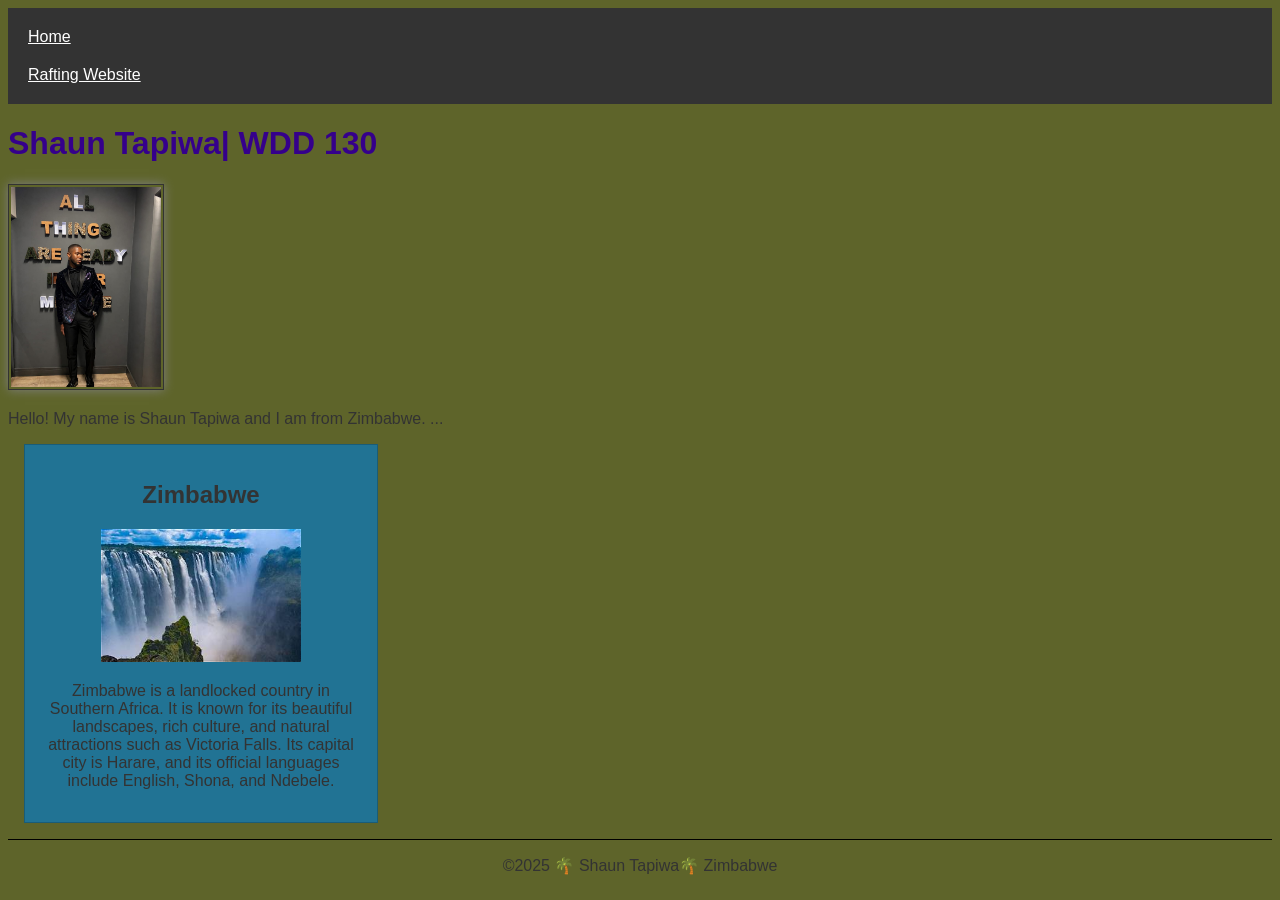
<file: index.html>
<!DOCTYPE html>
<html lang="en-US">

  <head>
    <meta charset="utf-8">
    <meta name="viewport" content="width=device-width,initial-scale=1.0">
    <title>Shaun  Tapiwa| WDD 130</title>
    <meta name="description" content="Shaun Tapiwa's WDD 130 course home page, where I learn web development and showcase my projects.">
<meta name="author" content="Shaun Tapiwa">
<link rel="stylesheet" href="styles/styles.css">
    </head>

  <body>
    <header>
      <nav>
        <a href="#">Home</a>
        <a href="wwr/">Rafting Website</a>
      </nav>
    </header>

    <main>
      <h1>Shaun Tapiwa| WDD 130</h1>
      <img src="images/profile.png" alt="Profile picture of Shaun Tapiwa" width="200" height="200">
      <p>Hello! My name is Shaun Tapiwa  and I am from Zimbabwe.  ... </p>
    </main>

        <aside>
      <h2>Zimbabwe</h2>
      <img src="images/victoria_falls.jpg" alt="Beautiful landscape of Zimbabwe">
      <p>Zimbabwe is a landlocked country in Southern Africa. It is known for its beautiful landscapes, rich culture, and natural attractions such as Victoria Falls. Its capital city is Harare, and its official languages include English, Shona, and Ndebele.</p>
    </aside>

    <footer>
      <p>©2025 🌴 Shaun  Tapiwa🌴 Zimbabwe</p>
    </footer>
  </body>
</html>
</file>
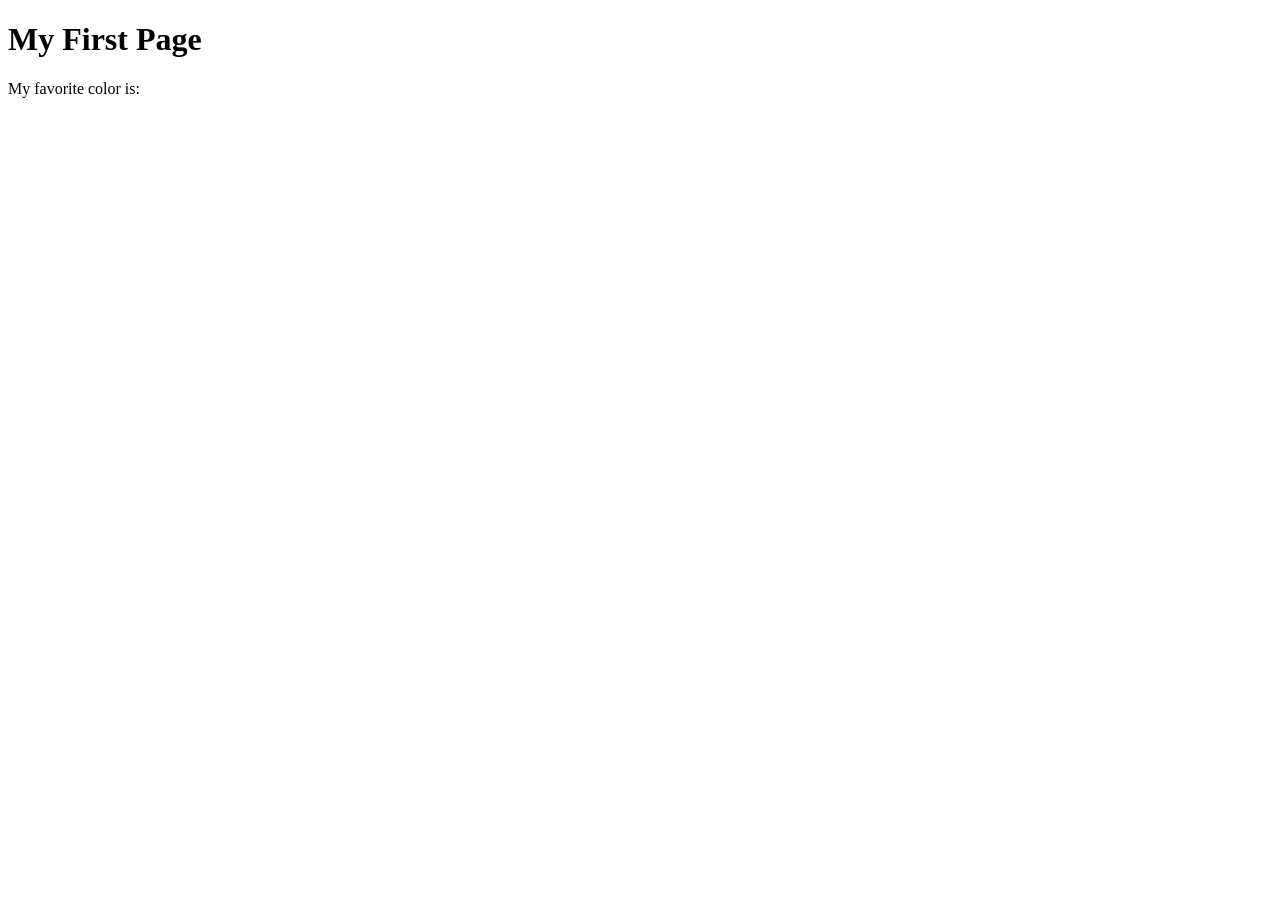
<file: week01/first-page.html>
<!DOCTYPE html>
<html lang="en">

<head>
    <meta charset="UTF-8">
    <meta name="viewport" content="width=device-width, initial-scale=1.0">
    <title>My First Page</title>
</head>

<body>
    <h1>My First Page</h1>
    <p>My favorite color is: </p>
</body>

</html>
</file>
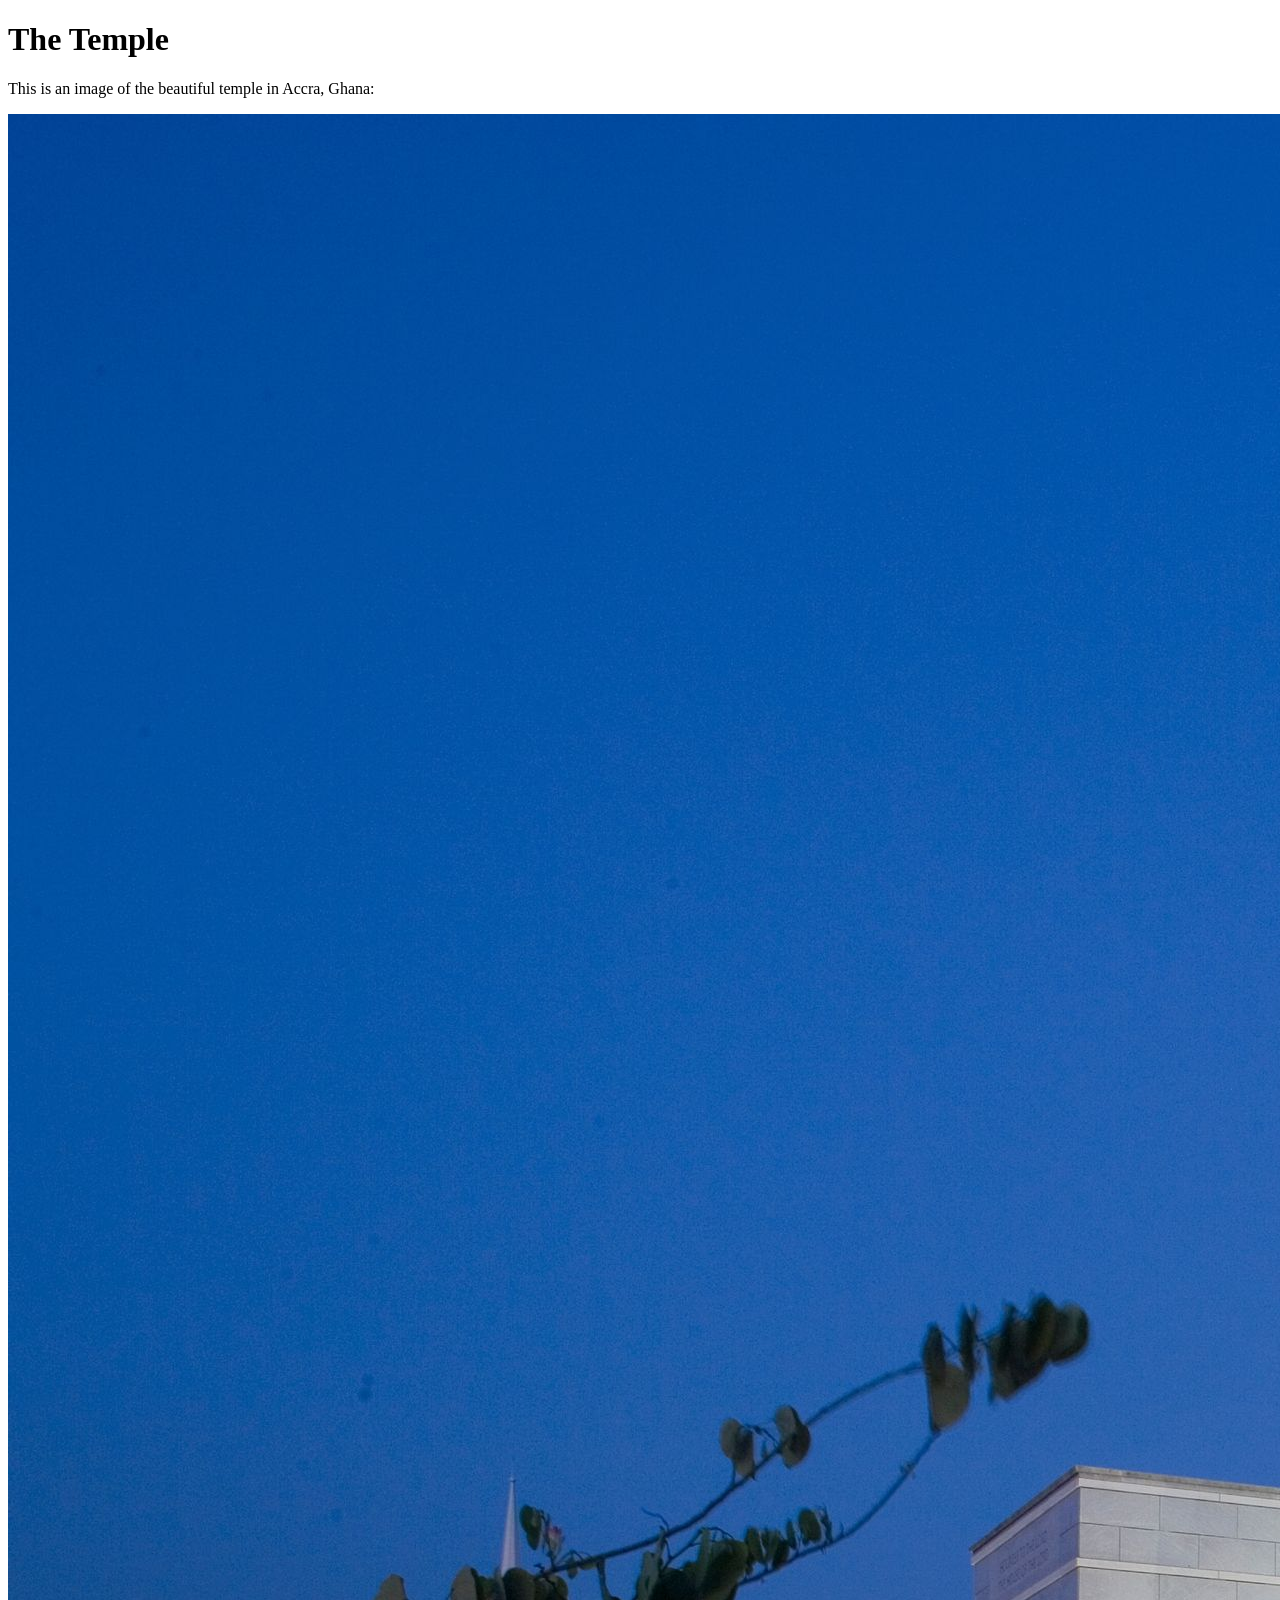
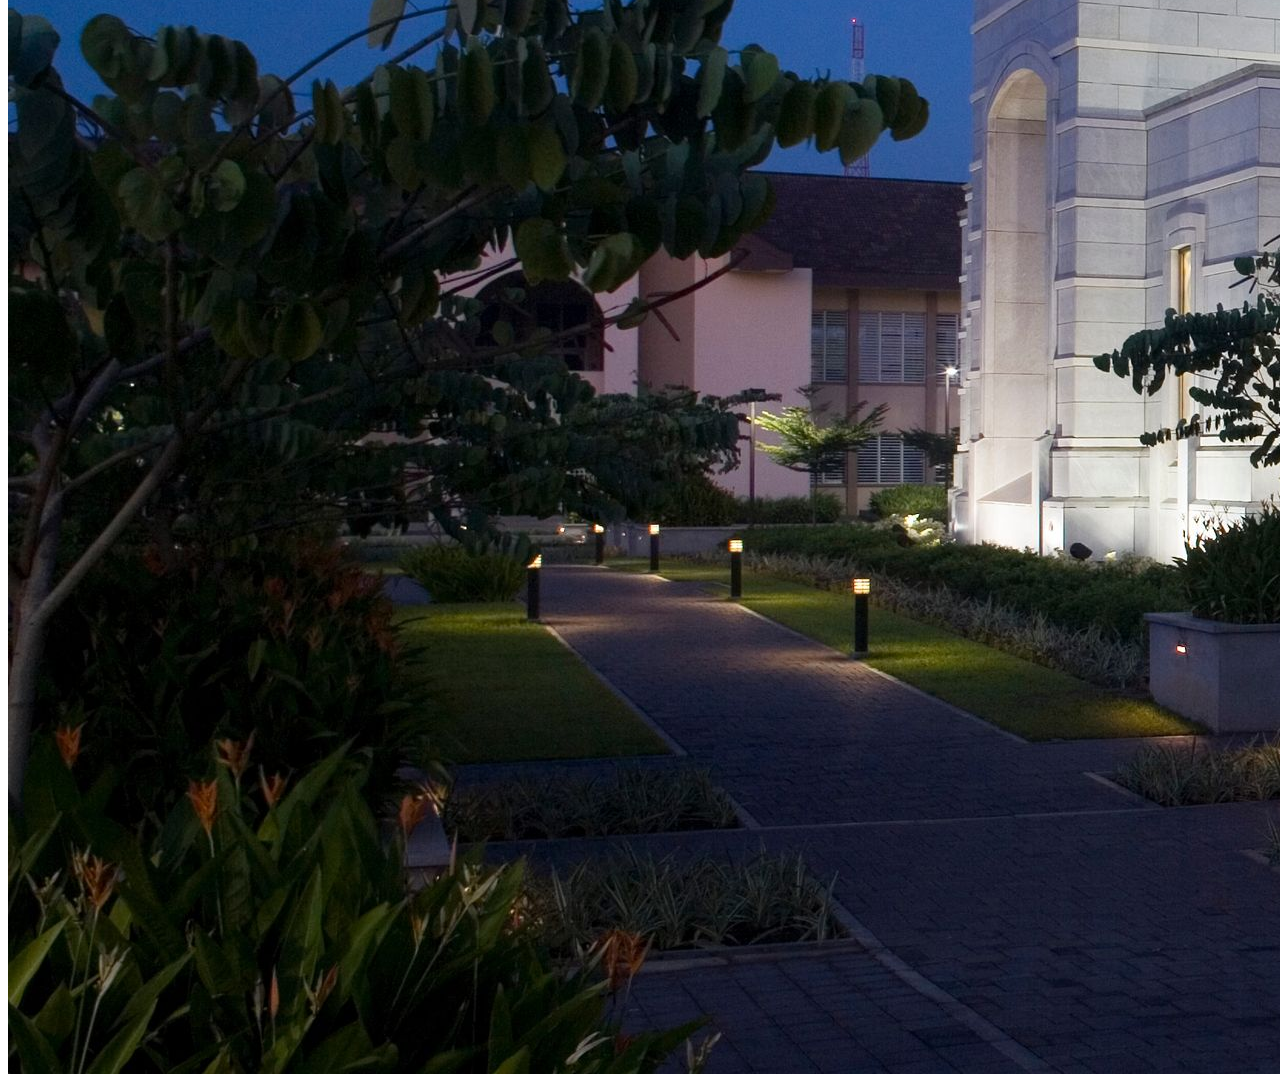
<file: week01/images.html>
<!DOCTYPE html>
<html lang="en">

<head>
    <meta charset="UTF-8">
    <meta name="viewport" content="width=device-width, initial-scale=1.0">
    <title>Temple Image</title>
</head>

<body>
    <h1>The Temple</h1>
    <p>This is an image of the beautiful temple in Accra, Ghana:</p>
    <img src="images/temple-large.jpeg" alt="The Accra Ghana Temple">

</body>

</html>
</file>
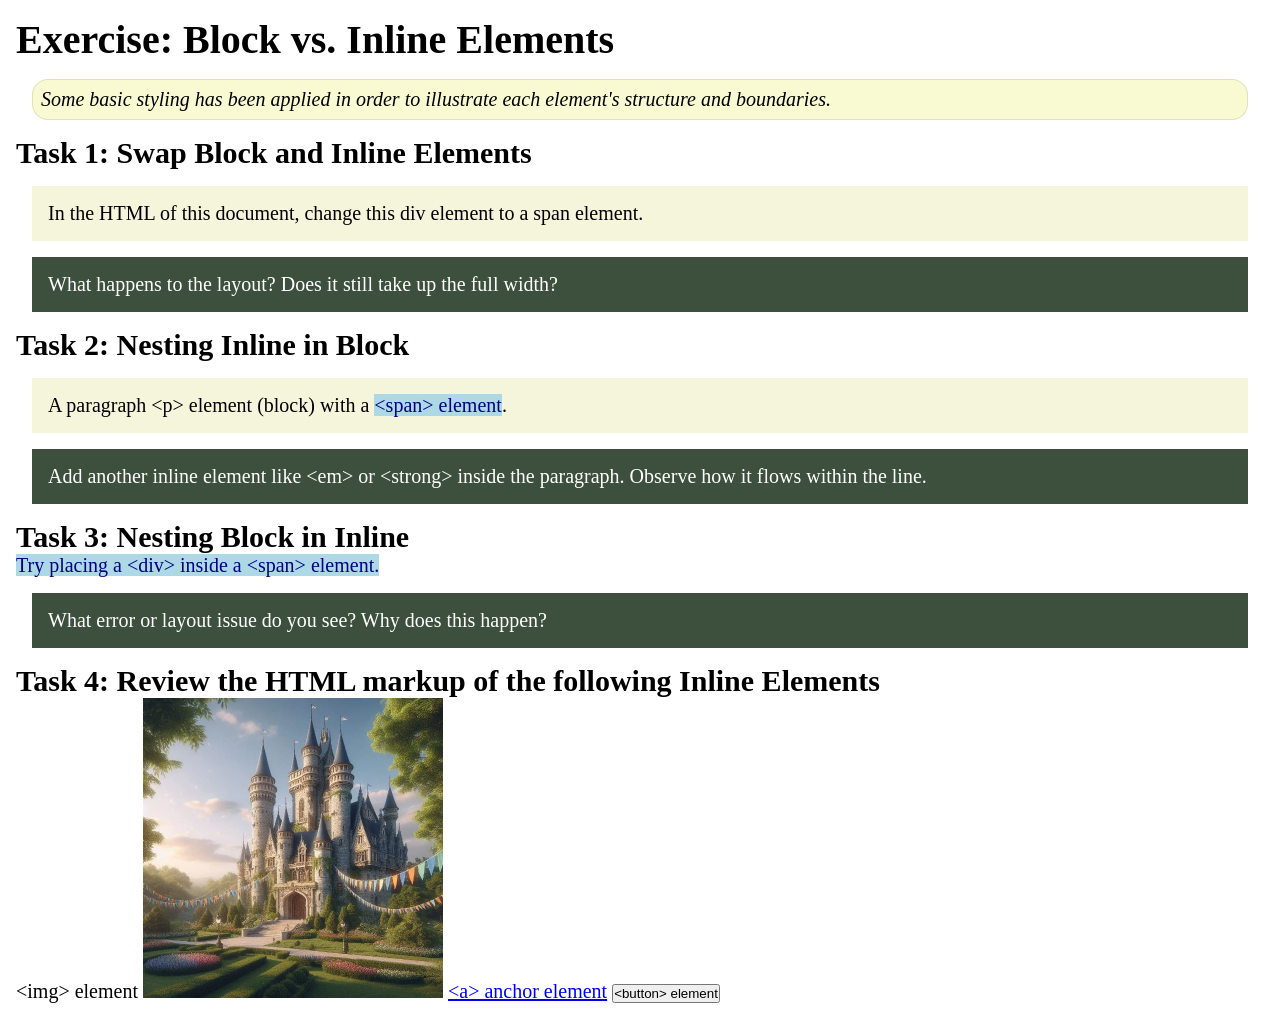
<file: week02/block-vs-inline.html>
<!DOCTYPE html>
<html lang="en">

<head>
    <meta charset="UTF-8">
    <meta name="viewport" content="width=device-width, initial-scale=1.0">
    <title>Exercise: Block vs. Inline Elements</title>
    <link rel="stylesheet" href="styles/block-vs-inline.css">
</head>

<body>
    <main>
        <h1>Exercise: Block vs. Inline Elements</h1>
        <p class="note">Some basic styling has been applied in order to illustrate each element's structure and boundaries.</p>

        <h2>Task 1: Swap Block and Inline Elements</h2>
        <div>In the HTML of this document, change this div element to a span element.</div>

        <p class="question">What happens to the layout? Does it still take up the full width?</p>

        <h2>Task 2: Nesting Inline in Block</h2>
        <p>A paragraph &lt;p&gt; element (block) with a <span>&lt;span&gt; element</span>.</p>
        <p class="question">Add another inline element like &lt;em&gt; or &lt;strong&gt; inside the paragraph. Observe how it flows within the line.</p>

        <h2>Task 3: Nesting Block in Inline</h2>
        <span>Try placing a &lt;div&gt; inside a &lt;span&gt; element.</span>
        <p class="question">What error or layout issue do you see? Why does this happen?</p>

        <h2>Task 4: Review the HTML markup of the following Inline Elements</h2>
        &lt;img&gt; element
        <img src="images/castle.webp" alt="placeholder image (images are inline)" width="300" height="300">
        <a href="https://churchofjesuschrist.org">&lt;a&gt; anchor element</a>
        <button type="button">&lt;button&gt; element</button>
    </main>
</body>

</html>
</file>
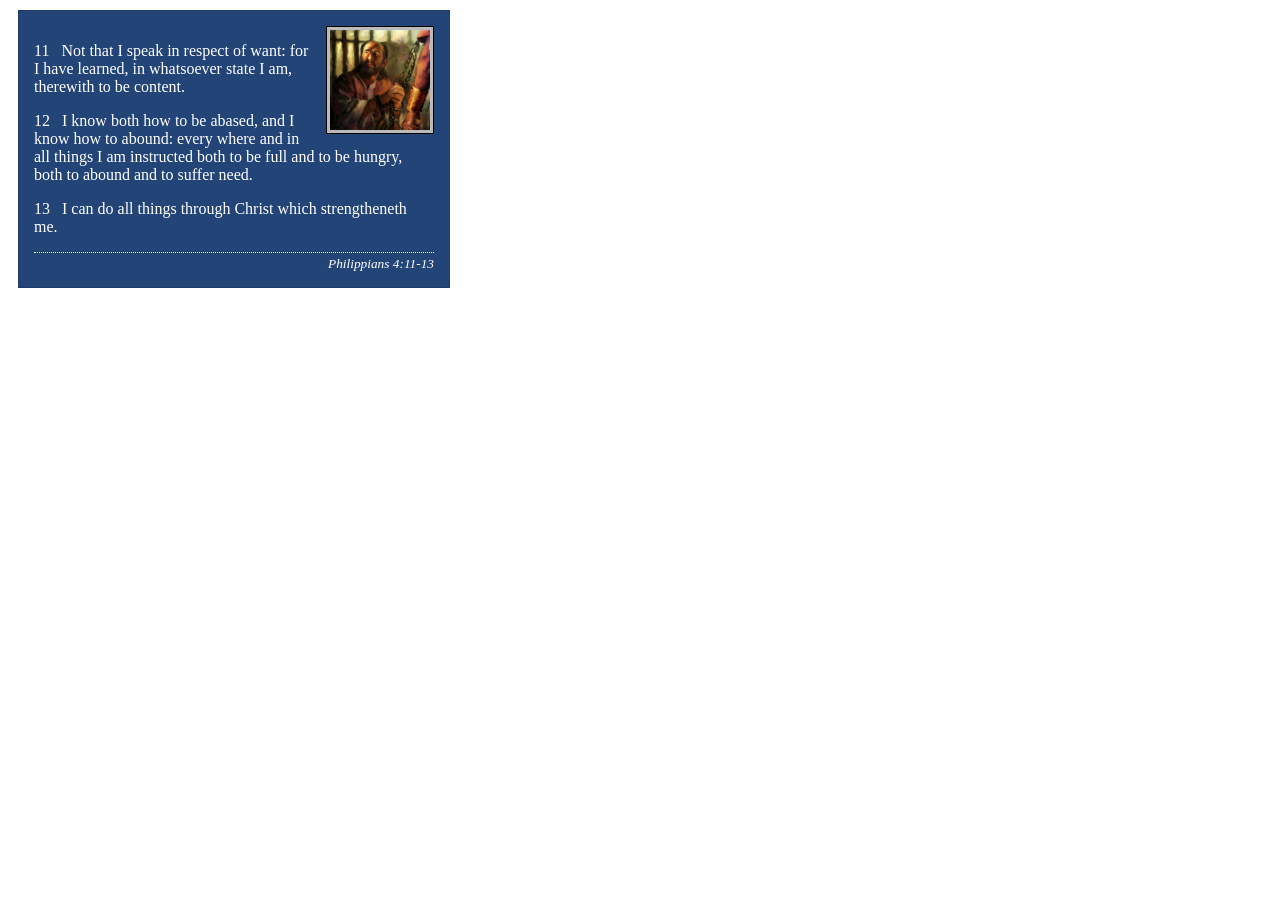
<file: week02/box-model-solution.html>
<!DOCTYPE html>
<html lang="en">

<head>
    <meta charset="UTF-8">
    <meta name="viewport" content="width=device-width, initial-scale=1.0">
    <title>Box Model Activity</title>
    <link rel="stylesheet" href="styles/box-model-solution.css">
</head>

<body>
    <main>
        <div class="callout">
            <img src="images/apostle-paul-imprisoned.webp" alt="Paul the Apostle - Imprisoned in Rome" width="200" height="200">
            <blockquote>
                <p>11 &nbsp; Not that I speak in respect of want: for I have learned, in whatsoever state I am, therewith to be content.</p>
                <p>12 &nbsp; I know both how to be abased, and I know how to abound: every where and in all things I am instructed both to be full and to be hungry, both to abound and to suffer need.</p>
                <p>13 &nbsp; I can do all things through Christ which strengtheneth me.</p>
            </blockquote>
            <cite>Philippians 4:11-13</cite>
        </div>
    </main>
</body>

</html>
</file>
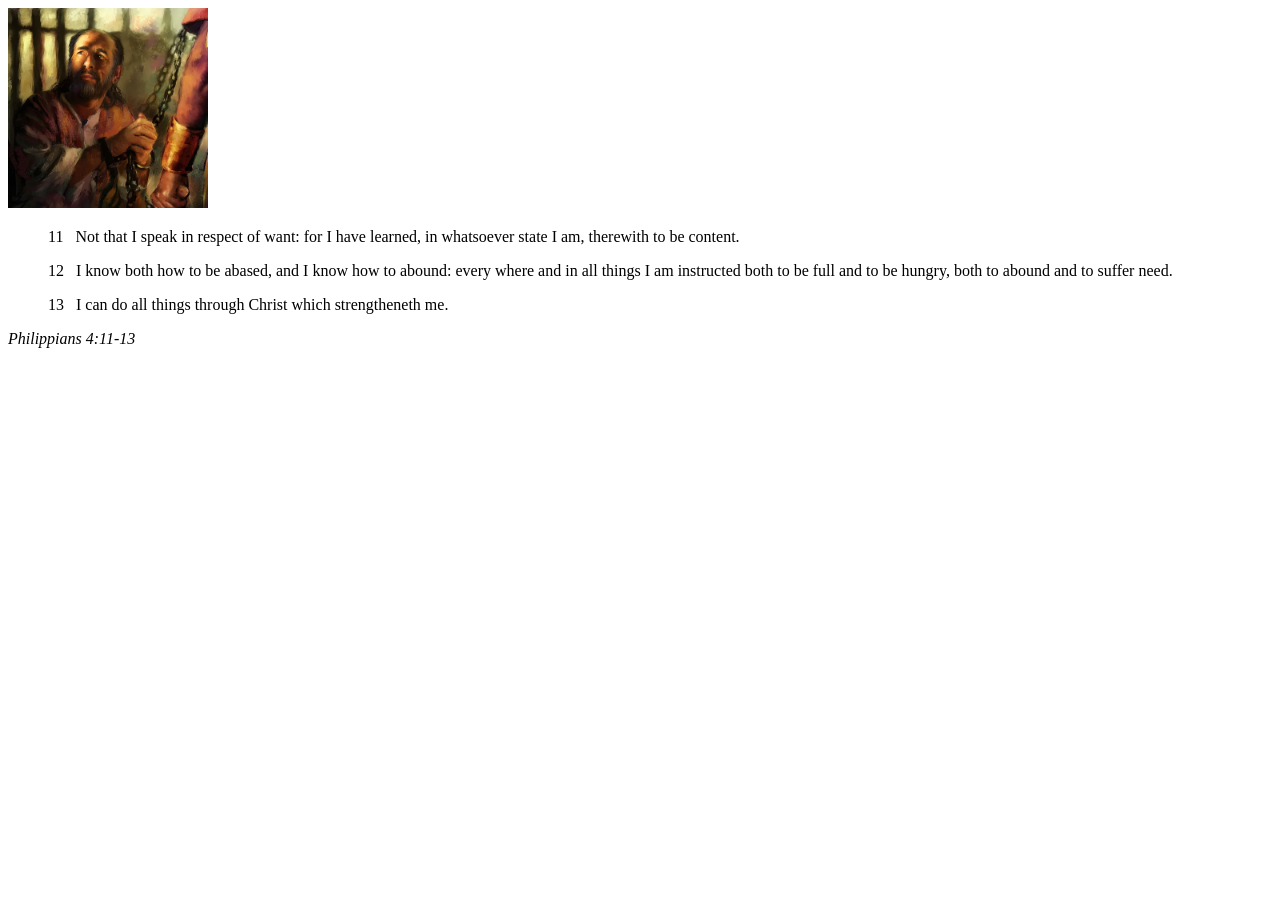
<file: week02/box-model.html>
<!DOCTYPE html>
<html lang="en">

<head>
    <meta charset="UTF-8">
    <meta name="viewport" content="width=device-width, initial-scale=1.0">
    <title>Box Model Activity</title>
</head>

<body>
    <main>
        <div class="callout">
            <img src="images/apostle-paul-imprisoned.webp" alt="Paul the Apostle - Imprisoned in Rome" width="200" height="200">
            <blockquote>
                <p>11 &nbsp; Not that I speak in respect of want: for I have learned, in whatsoever state I am, therewith to be content.</p>
                <p>12 &nbsp; I know both how to be abased, and I know how to abound: every where and in all things I am instructed both to be full and to be hungry, both to abound and to suffer need.</p>
                <p>13 &nbsp; I can do all things through Christ which strengtheneth me.</p>
            </blockquote>
            <cite>Philippians 4:11-13</cite>
        </div>
    </main>
</body>

</html>
</file>
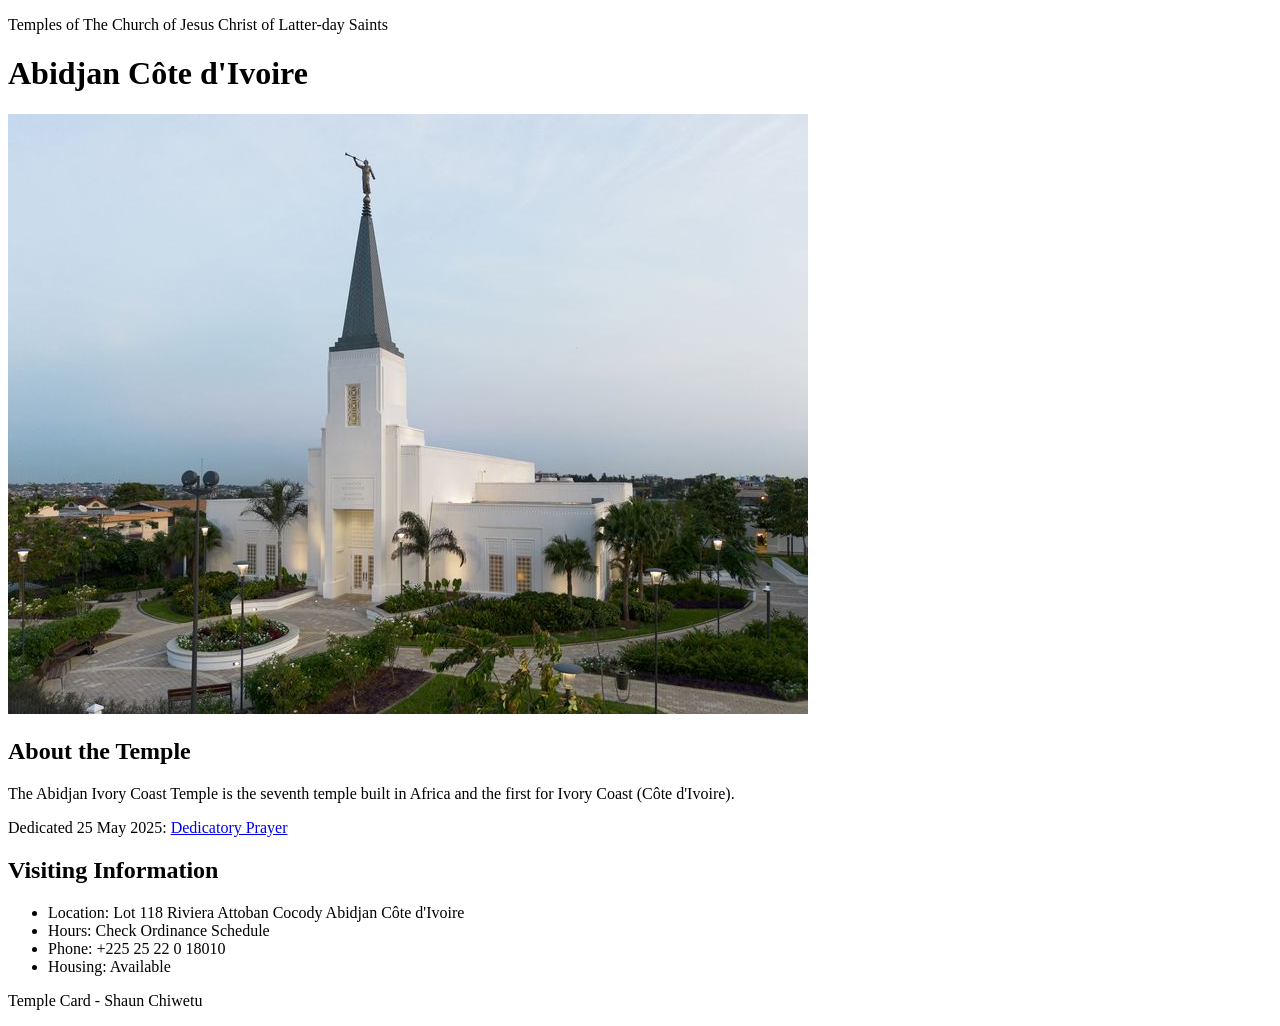
<file: week02/temple.html>
<!DOCTYPE html>
<html lang="en">

<head>
    <meta charset="UTF-8">
    <meta name="viewport" content="width=device-width, initial-scale=1.0">
    <title>Temple Card - Abidjan Côte d'Ivoire</title>
</head>

<body>
    <header>
        <p>Temples of The Church of Jesus Christ of Latter-day Saints</p>
    </header>
    <main>
        <h1>Abidjan Côte d'Ivoire</h1>
        <picture>
            <img src="images/abidjan-ivory-coast.jpeg" alt="Abidjan Côte d'Ivoire Temple">
        </picture>
        <section>
            <h2>About the Temple</h2>
            <p>The Abidjan Ivory Coast Temple is the seventh temple built in Africa and the first for Ivory Coast (Côte d'Ivoire).</p>
            <p>Dedicated 25 May 2025: <a href="https://www.churchofjesuschrist.org/temples/dedicatory-prayer/abidjan-ivory-coast-temple/2025-05-25?lang=eng" target="_blank" rel="noopener noreferrer">Dedicatory Prayer</a></p>
        </section>
        <section>
            <h2>Visiting Information</h2>
            <ul>
                <li>Location: Lot 118 Riviera Attoban Cocody Abidjan Côte d'Ivoire</li>
                <li>Hours: Check Ordinance Schedule</li>
                <li>Phone: +225 25 22 0 18010</li>
                <li>Housing: Available</li>
            </ul>
        </section>
    </main>
    <footer>
        <p>Temple Card - Shaun Chiwetu</p>
    </footer>
</body>

</html>
</file>
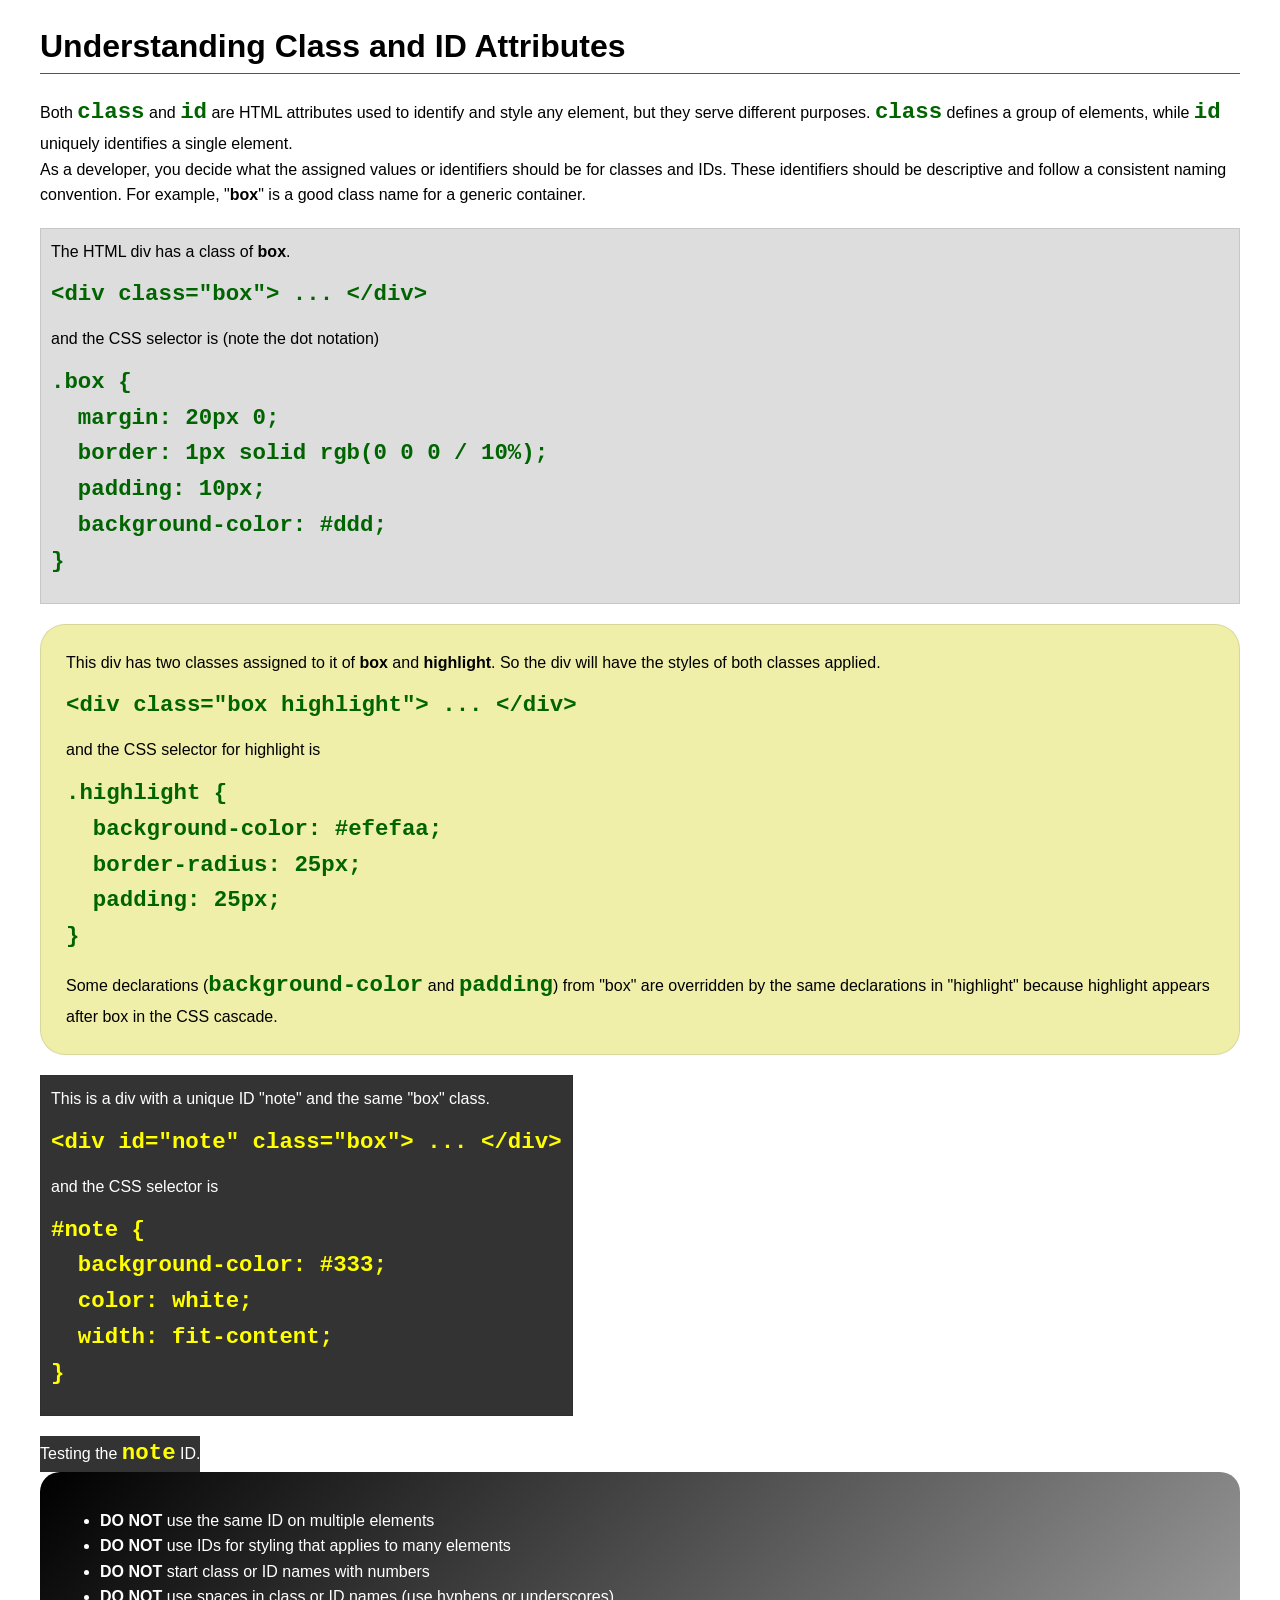
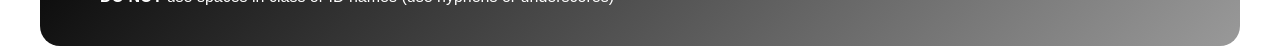
<file: week03/class-and-id.html>
<!DOCTYPE html>
<html lang="en">

<head>
    <meta charset="UTF-8">
    <meta name="viewport" content="width=device-width, initial-scale=1.0">
    <title>Class vs ID Attributes</title>
    <link rel="stylesheet" href="styles/class-and-id.css">
</head>

<body>
    <h1>Understanding Class and ID Attributes</h1>
    <p>Both <code>class</code> and <code>id</code> are HTML attributes used to identify and style any element, but they serve different purposes. <code>class</code> defines a group of elements, while <code>id</code> uniquely identifies a single element.</p>
    <p>As a developer, you decide what the assigned values or identifiers should be for classes and IDs. These identifiers should be descriptive and follow a consistent naming convention. For example, "<strong>box</strong>" is a good class name for a generic container.</p>
    <div class="box">
        <p>The HTML div has a class of <strong>box</strong>.</p>
        <pre><code class="html">&lt;div class="box"&gt; ... &lt;/div&gt;</code></pre>
        and the CSS selector is (note the dot notation)
        <pre><code class="css">.box {
  margin: 20px 0;
  border: 1px solid rgb(0 0 0 / 10%);
  padding: 10px;
  background-color: #ddd; 
}</code></pre>
    </div>

    <div class="box highlight">
        <p>This div has two classes assigned to it of <strong>box</strong> and <strong>highlight</strong>. So the div will have the styles of both classes applied.</p>
        <pre><code class="html">&lt;div class="box highlight"&gt; ... &lt;/div&gt;</code></pre>
        and the CSS selector for highlight is
        <pre><code class="css">.highlight {
  background-color: #efefaa;
  border-radius: 25px;
  padding: 25px;
}</code></pre>
        <p>Some declarations (<code>background-color</code> and <code>padding</code>) from "box" are overridden by the same declarations in "highlight" because highlight appears after box in the CSS cascade.</p>
    </div>

    <div id="note" class="box">
        <p>This is a div with a unique ID "note" and the same "box" class.</p>
        <pre><code class="html">&lt;div id="note" class="box"&gt; ... &lt;/div&gt;</code></pre>
        and the CSS selector is
        <pre><code class="css">#note {
  background-color: #333;
  color: white;
  width: fit-content;
}</code></pre>
    </div>

    <div id="note">
        <p>Testing the <code>note</code> ID.</p>
    </div>

    <section id="best-practice">
        <ul>
            <li><strong>DO NOT</strong> use the same ID on multiple elements</li>
            <li><strong>DO NOT</strong> use IDs for styling that applies to many elements</li>
            <li><strong>DO NOT</strong> start class or ID names with numbers</li>
            <li><strong>DO NOT</strong> use spaces in class or ID names (use hyphens or underscores)</li>
        </ul>
    </section>

</body>

</html>
</file>
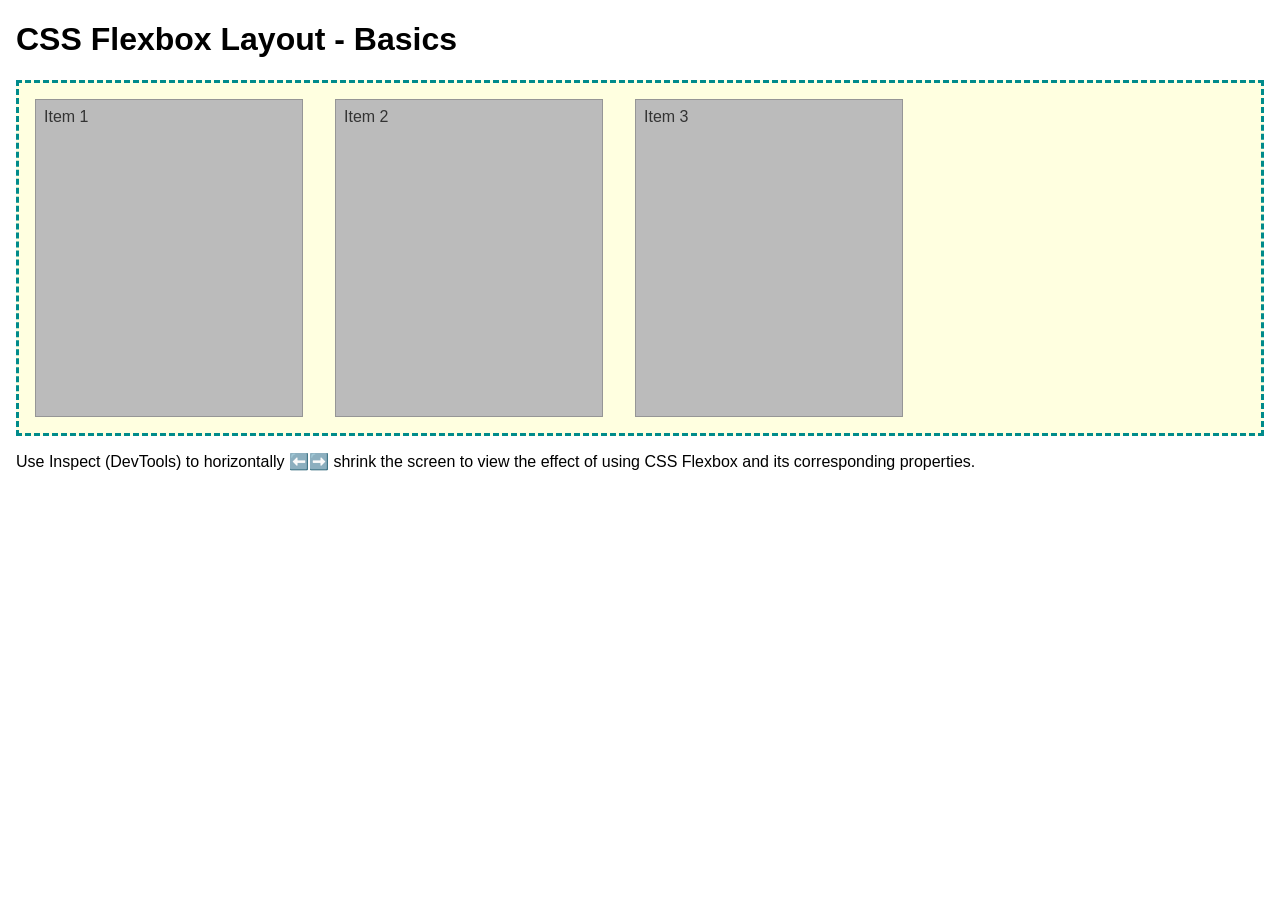
<file: week04/flexbox-layout.html>
<!DOCTYPE html>
<html lang="en">

<head>
    <meta charset="UTF-8">
    <meta name="viewport" content="width=device-width, initial-scale=1.0">
    <title>CSS Flexbox Layout - Basics</title>
    <link rel="stylesheet" href="styles/flexbox.css">
</head>

<body>
    <main>
        <h1>CSS Flexbox Layout - Basics</h1>
        <div class="flex-container">
            <div class="flex-item item1">Item 1</div>
            <div class="flex-item item2">Item 2</div>
            <div class="flex-item item3">Item 3</div>
        </div>
        <p>Use Inspect (DevTools) to horizontally ⬅️➡️ shrink the screen to view the effect of using CSS Flexbox and its corresponding properties.</p>
    </main>
</body>

</html>
</file>
<file: styles/styles.css>
body {
    font-family: Arial, sans-serif;
    background-color: #5e642a;
    color: #333;
}

h1 {
    color: rgb(53, 0, 139);
}

main {
    max-width: 840px;
}

aside {
    width: 20rem;
    margin: 1rem;
    border: 1px solid rgb(0 0 0 / 0.2);
    padding: 1rem;
    background-color: #217394;
    color: #333;
    text-align: center;
}

aside img {
    width: 200px;
    height: auto;
}

main img {
    width: 150px;
    height: auto;
    border: 1px solid #333;
    padding: 2px;
    box-shadow: 0 0 10px gray;
}

p {
    padding: 0;
}

footer {
    margin-top: 15px;
    border-top: 1px solid #000;
    text-align: center;
}

nav {
    background-color: #333;
    padding: 10px;
}

nav a {
    color: white;
    padding: 10px;
    display: block;
}
</file>
<file: week02/styles/block-vs-inline.css>
* {
    margin: 0;
    padding: 0;
}

body {
    font-size: 20px;
    margin: 1rem;
}

p,
div {
    background-color: beige;
    margin: 1rem;
    padding: 1rem;
}

span {
    color: navy;
    background-color: lightblue;
}

code {
    margin: 0;
    padding: 0;
    color: green;
    font-size: 1.2rem;
}

.note {
    font-style: italic;
    background-color: lightgoldenrodyellow;
    border-radius: 1rem;
    border: 1px solid rgb(0 0 0 / 10%);
    margin: 1rem;
    padding: .5rem;
}

.question {
    background-color: #3d503d;
    color: #fff;
}
</file>
<file: week02/styles/box-model-solution.css>
.callout {
    max-width: 400px;
    margin: 10px;
    border: 1px solid rgb(0 0 0 / 10%);
    padding: 15px;
    background-color: #247;
    color: #fff;
}

.callout img {
    float: right;
    margin: 0 0 10px 15px;
    border: 1px solid #000;
    padding: 3px;
    background-color: #bbb;
    width: 100px;
    height: auto;
}

blockquote {
    margin: 0;
}

cite {
    display: block;
    border-top: 1px dotted #fff;
    padding-top: 3px;
    text-align: right;
    font-size: smaller;
}
</file>
<file: week03/styles/class-and-id.css>
body {
    font-family: Arial, sans-serif;
    line-height: 1.6;
    margin: 0;
    padding: 0 40px;
}

h1 {
    border-bottom: 1px solid rgb(0 110 182);
    padding-bottom: 0;
}

p {
    margin: 0;
}

code {
    color: darkgreen;
    font-weight: 700;
    font-size: 1.4rem;
}

/* Class examples - can be reused */
.box {
    margin: 20px 0;
    border: 1px solid rgb(0 0 0 / 10%);
    padding: 10px;
    background-color: #ddd;
    /* this is shorthand for #dddddd */
}

.highlight {
    background-color: #efefaa;
    border-radius: 25px;
    padding: 25px;
}

/* ID examples - should be unique */

#note {
    background-color: #333;
    color: white;
    width: fit-content;
}

#note code {
    color: yellow;
}

#best-practice {
    background: linear-gradient(135deg, #000 0%, #999 100%);
    color: white;
    border-radius: 20px;
    padding: 20px;
}
</file>
<file: week04/styles/flexbox.css>
body {
    font-family: Helvetica, Arial, sans-serif;
    margin: 1rem;
}

.flex-container {
    border: 3px dashed darkcyan;
    background-color: lightyellow;
    display: flex;
    flex-wrap: wrap;
}

.flex-item {
    width: 250px;
    margin: 1rem;
    border: 1px solid rgb(0 0 0 / 20%);
    padding: 0.5rem;
    background-color: #bbb;
    color: #333;
}

.item1 {
    min-height: 100px;
}

.item2 {
    min-height: 200px;
}

.item3 {
    min-height: 300px;
}
</file>
